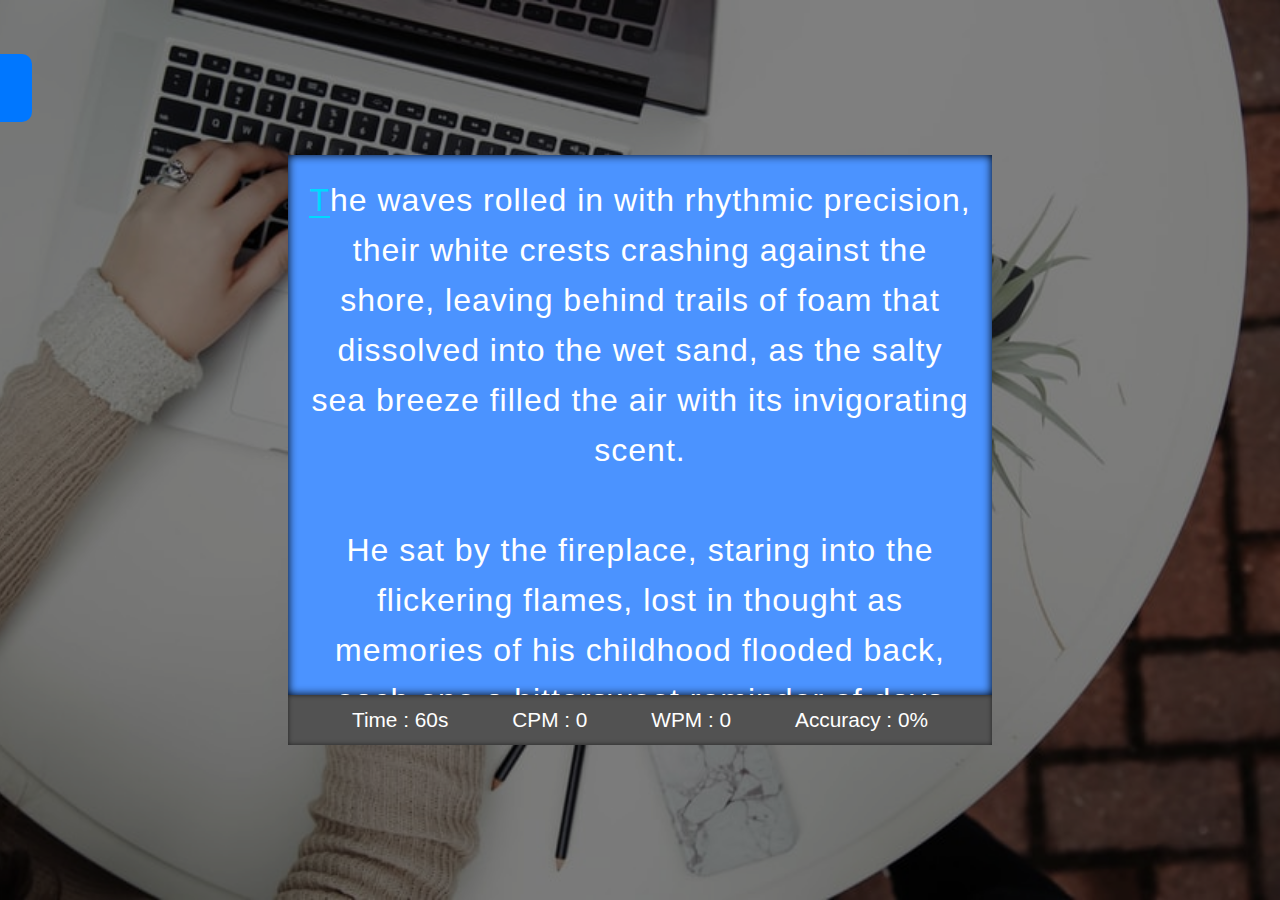
<file: index.html>
<!DOCTYPE html>
<html lang="en">

<head>
    <link rel="stylesheet" href="https://cdnjs.cloudflare.com/ajax/libs/font-awesome/6.1.1/css/all.min.css"
        integrity="sha512-KfkfwYDsLkIlwQp6LFnl8zNdLGxu9YAA1QvwINks4PhcElQSvqcyVLLD9aMhXd13uQjoXtEKNosOWaZqXgel0g=="
        crossorigin="anonymous" referrerpolicy="no-referrer" />
    <link rel="stylesheet" href="./necessities/typingTest.css">
    <meta charset="UTF-8">
    <meta http-equiv="X-UA-Compatible" content="IE=edge">
    <meta name="viewport" content="width=device-width, initial-scale=1.0">
    <title>Typing Test</title>
</head>

<body>
    <div class="container">
        <div class="leftPartMenu">
        <div class="menuIcon"><i class="fa-solid fa-bars"></i></div>
            <div class="menusContainer">
                <div class="menuList">
                <i class="menuListItem fa-solid fa-language"></i>
                <i class="menuListItem fa-solid fa-clock"></i>
                <i class="menuListItem fa-solid fa-paragraph"></i>
            </div>
            <div class="menuType">
                <h2>Choose the LANGUAGE</h2>
                <div class="languageContainer">
                    <div class="menuElement language">English</div>
                    <div class="menuElement language">Nepali Unicode</div>
                </div>
            </div>
            <div class="menuType">
                <h2>Set the TIME</h2>
                <div class="timeContainer">
                    <div class="menuElement timeMenu">1 min</div>
                    <div class="menuElement timeMenu ">2 min</div>
                    <div class="menuElement timeMenu ">5 min</div>
                    <div class="menuElement timeMenu ">10 min</div>
                    <div class="menuElement timeMenu ">20 min</div>
                    <div class="menuElement timeMenu ">30 min</div>
                </div>
            </div>
            <div class="menuType">
                <h2>Set the number of PARAGRAPHS</h2>
                <div class="paraMenuContainer">
                    <div class="menuElement para">5</div>
                    <div class="menuElement para">8</div>
                    <div class="menuElement para">10</div>
                    <div class="menuElement para">12</div>
                    <div class="menuElement para">15</div>
                    <div class="menuElement para">20</div>
                </div>
            </div>
            </div>
        </div>
        <div class="main">
            <div class="paragraphContainer"></div>
            <input type="text" class="inputText">
            <div class="typingInfo">
                <div class="time">Time : 60s</div>
                <div class="cpm">CPM : 0</div>
                <div class="wpm">WPM : 0</div>
                <div class="accuracy">Accuracy : 100%</div>
            </div>
        </div>
        <div class="endMenu">
            <h1 class="completed">Completed !!</h1>
            <div class="results">
                <h2 id="typingSpeed">Typing Speed : </h2>
                <h2 id="acc">Accuracy : </h2>
                <h2 id="hscore">Highscore : </h2>
                <button id="restart" onclick="restart()">Play Again</button>
            </div>
        </div>
    </div>
    <script src="./necessities/paragraphs.js"></script>
    <script src="./necessities/typingTest.js"></script>
    <script src="./necessities/endMenuController.js"></script>
</body>

</html>
</file>
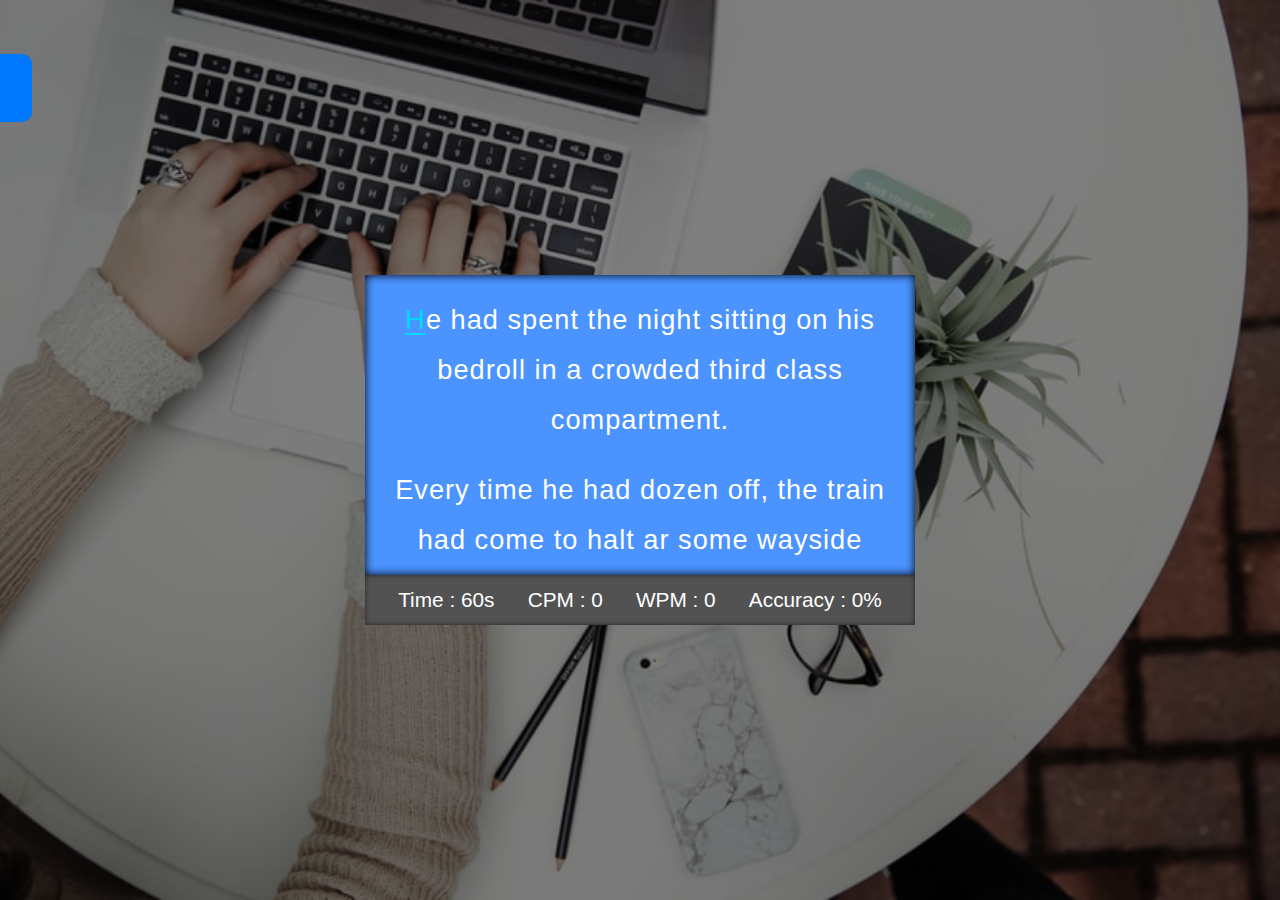
<file: typingTest/typingTest.html>
<!DOCTYPE html>
<html lang="en">

<head>
    <link rel="stylesheet" href="https://cdnjs.cloudflare.com/ajax/libs/font-awesome/6.1.1/css/all.min.css"
        integrity="sha512-KfkfwYDsLkIlwQp6LFnl8zNdLGxu9YAA1QvwINks4PhcElQSvqcyVLLD9aMhXd13uQjoXtEKNosOWaZqXgel0g=="
        crossorigin="anonymous" referrerpolicy="no-referrer" />
    <link rel="stylesheet" href="typingTest.css">
    <meta charset="UTF-8">
    <meta http-equiv="X-UA-Compatible" content="IE=edge">
    <meta name="viewport" content="width=device-width, initial-scale=1.0">
    <title>Typing Test</title>
</head>

<body>
    <div class="container">
        <div class="leftPartMenu">
        <div class="menuIcon"><i class="fa-solid fa-bars"></i></div>
            <div class="menusContainer">
                <div class="menuList">
                <i class="menuListItem fa-solid fa-language"></i>
                <i class="menuListItem fa-solid fa-clock"></i>
                <i class="menuListItem fa-solid fa-paragraph"></i>
            </div>
            <div class="menuType">
                <h2>Choose the LANGUAGE</h2>
                <div class="languageContainer">
                    <div class="menuElement language">English</div>
                    <div class="menuElement language">Nepali Unicode</div>
                </div>
            </div>
            <div class="menuType">
                <h2>Set the TIME</h2>
                <div class="timeContainer">
                    <div class="menuElement timeMenu">1 min</div>
                    <div class="menuElement timeMenu ">2 min</div>
                    <div class="menuElement timeMenu ">5 min</div>
                    <div class="menuElement timeMenu ">10 min</div>
                    <div class="menuElement timeMenu ">20 min</div>
                    <div class="menuElement timeMenu ">30 min</div>
                </div>
            </div>
            <div class="menuType">
                <h2>Set the number of PARAGRAPHS</h2>
                <div class="paraMenuContainer">
                    <div class="menuElement para">5</div>
                    <div class="menuElement para">8</div>
                    <div class="menuElement para">10</div>
                    <div class="menuElement para">12</div>
                    <div class="menuElement para">15</div>
                    <div class="menuElement para">20</div>
                </div>
            </div>
            </div>
        </div>
        <div class="main">
            <div class="paragraphContainer"></div>
            <input type="text" class="inputText">
            <div class="typingInfo">
                <div class="time">Time : 60s</div>
                <div class="cpm">CPM : 0</div>
                <div class="wpm">WPM : 0</div>
                <div class="accuracy">Accuracy : 100%</div>
            </div>
        </div>
        <div class="endMenu">
            <h1 class="completed">Completed !!</h1>
            <div class="results">
                <h2 id="typingSpeed">Typing Speed : </h2>
                <h2 id="acc">Accuracy : </h2>
                <h2 id="hscore">Highscore : </h2>
                <button id="restart" onclick="restart()">Play Again</button>
            </div>
        </div>
    </div>
    <script src="typingTest.js"></script>
    <script src="endMenuController.js"></script>
</body>

</html>
</file>
<file: necessities/typingTest.css>
* {
  margin: 0;
  padding: 0;
  box-sizing: border-box;
}
:root {
  --spacing: 20px;
}
.container {
  position: relative;
  width: 100vw;
  height: 100vh;
  background: url("typingImg.jpg") no-repeat center center/cover;
  display: flex;
  flex-direction: column;
  justify-content: center;
  align-items: center;
  z-index: 1;
}
.container::before {
  content: "";
  position: absolute;
  left: 0;
  top: 0;
  width: 100%;
  height: 100%;
  background: rgba(0, 0, 0, 0.466);
}
.main {
  z-index: 1;
}
.paragraphContainer {
  overflow: hidden;
  scroll-behavior: smooth;
  text-align: center;
  padding: var(--spacing);
  letter-spacing: 1px;
  width: 55vw;
  height: 60vh;
  line-height: 45px;
  background: rgb(75, 147, 255);
  color: white;
  font-size: 2rem;
  font-family: sans-serif;
  box-shadow: inset 0 0 10px black;
}
.paragraphs {
  margin-bottom: calc(var(--spacing) + 30px);
  line-height: 50px;
}
.inputText {
  position: absolute;
  top: 0;
  left: 0;
  pointer-events: none;
  opacity: 0;
}
.incorrect {
  color: red;
}

.correct {
  color: rgba(255, 255, 255, 0.37);
}
.active {
  position: relative;
  color: rgb(0, 217, 255);
}
.spaceIncorrect {
  position: relative;
}
.active::before,
.spaceIncorrect::before {
  content: "";
  width: 100%;
  height: 2px;
  position: absolute;
  left: 0;
  bottom: 0;
  background: rgb(0, 217, 255);
  animation: blink 0.7s linear infinite;
}
.spaceIncorrect::before {
  background: red;
  animation: none;
}
.typingInfo {
  font-family: "Lucida Sans", "Lucida Sans Regular", "Lucida Grande",
    "Lucida Sans Unicode", Geneva, Verdana, sans-serif;
  width: 100%;
  height: 50px;
  background: rgb(82, 82, 82);
  display: flex;
  justify-content: space-evenly;
  align-items: center;
  color: white;
  font-size: 1.3rem;
  box-shadow: inset 0 0 5px rgba(0, 0, 0, 0.575);
}
@keyframes blink {
  0%,
  50% {
    opacity: 1;
  }
  51%,
  100% {
    opacity: 0;
  }
}
.endMenu {
  display: none;
  position: absolute;
  top: 50%;
  left: 50%;
  transform: translate(-50%, -50%);
  background: rgb(236, 236, 236);
  width: 600px;
  height: 400px;
  padding: 2rem;
  font-family: "Lucida Sans", "Lucida Sans Regular", "Lucida Grande",
    "Lucida Sans Unicode", Geneva, Verdana, sans-serif;
  color: white;
  border-radius: 10px;
  box-shadow: 0 0 15px rgb(255, 255, 255);
}
.completed {
  font-size: 2.5rem;
  text-align: center;
  color: rgb(255, 255, 255);
  margin-bottom: 0.3rem;
  background: rgb(0, 119, 255);
  border-radius: 10px;
  padding: 0.3rem;
  box-shadow: 0 0 10px rgb(53, 73, 255);
}
h2 {
  margin-top: 1.5rem;
  font-size: 1.6rem;
}
.results {
  color: rgb(150, 150, 150);
  padding: 1rem;
  background: rgb(255, 255, 255);
  border-radius: 10px;
  box-shadow: inset 3px 3px 5px rgb(197, 197, 197),
    inset -3px -3px 5px rgb(197, 197, 197),
    inset 5px 5px 15px rgb(197, 197, 197),
    inset -5px -5px 15px rgb(197, 197, 197);
}
#restart {
  background: none;
  outline: none;
  border: none;
  background: rgb(0, 119, 255);
  border-radius: 20px;
  box-shadow: 0 0 7px rgb(30, 30, 241);
  padding: 0.8rem;
  font-size: 1.3rem;
  color: white;
  position: absolute;
  bottom: 2rem;
  right: 2rem;
  cursor: pointer;
  transition: 0.7s;
}
#hscore {
  margin-bottom: 1rem;
}
#restart:hover {
  background: rgb(26, 26, 255);
}
.leftPartMenu {
  position: absolute;
  left: 0;
  width: 350px;
  height: 100vh;
}
.menuIcon {
  position: absolute;
  top: 70px;
  cursor: pointer;
  z-index: 99;
}
.menuIcon i {
  padding: 1rem;
  background: rgb(0, 119, 255);
  color: white;
  font-size: 2rem;
  border-radius: 0 10px 10px 0;
}
.menuType h2 {
  font-family: sans-serif;
  text-align: center;
  color: white;
}
.menusContainer {
  position: relative;
  width: 100%;
  height: 400px;
  padding: 1.5rem;
  background: rgb(0, 119, 255);
  border-radius: 0 10px 10px 0;
  top: 150px;
  left: -100%;
  transition: 1s;
  z-index: 99;
}
.menuType {
  display: none;
  width: 82%;
  float: right;
}
.menusContainerActive {
  left: 0%;
  display: block;
}
.activeMenuType {
  display: block;
}
.languageContainer,
.timeContainer,
.paraMenuContainer {
  display: grid;
  grid-template-columns: 1fr 1fr;
  justify-items: center;
  grid-gap: 1.1rem;
  margin-top: 2rem;
}
.menuElement {
  font-family: sans-serif;
  color: white;
  width: 90px;
  height: 60px;
  border: 4px solid white;
  border-radius: 10px;
  display: grid;
  place-content: center;
  font-size: 1.4rem;
  cursor: pointer;
  text-align: center;
}
.para {
  font-size: 1.6rem;
}
.languageContainer {
  grid-template-columns: 1fr;
}
.language {
  font-size: 1.6rem;
  width: 150px;
  height: 80px;
}
.activeLanguage {
  background-color: white;
  color: rgb(0, 119, 255);
  font-weight: bold;
}
.menuListItem {
  color: white;
  font-size: 1.5rem;
  cursor: pointer;
  box-shadow: 0 0 5px rgb(0, 26, 255);
  width: 40px;
  height: 40px;
  border-radius: 5px;
  display: grid;
  place-content: center;
}
.menuListItem:hover,
.menuIcon i:hover,
.menuElement:hover {
  background: rgba(255, 255, 255, 0.897);
  color: rgb(0, 119, 255);
}
.activeMenu {
  background: white;
  color: rgb(0, 119, 255);
}
.menuList {
  background: rgb(0, 119, 255);
  box-shadow: 0 0 5px rgb(0, 26, 255);
  border-radius: 0 5px 5px 0;
  position: absolute;
  top: 25%;
  left: 0;
  height: 50%;
  width: 18%;
  display: flex;
  flex-direction: column;
  justify-content: space-evenly;
  align-items: center;
}
</file>
<file: typingTest/typingTest.css>
*{
    margin: 0;
    padding: 0;
    box-sizing: border-box;
}
:root{
    --spacing : 20px;
}
.container{
    position: relative;
    width: 100vw;
    height: 100vh;
    background: url("typingImg.jpg") no-repeat center center/cover;
    display: flex;
    flex-direction: column;
    justify-content: center;
    align-items: center;
    z-index: 1;
}
.container::before{
    content: "";
    position: absolute;
    left: 0;
    top: 0;
    width: 100%;
    height: 100%;
    background: rgba(0, 0, 0, 0.466);
}
.main{
    z-index: 1;
}
.paragraphContainer{
    overflow: hidden;
    scroll-behavior: smooth;
    text-align: center;
    padding: var(--spacing);
    letter-spacing: 1px;
    width: 550px;
    height: 300px;
    line-height: 45px;
    background: rgb(75, 147, 255);
    color: white;
    font-size: 1.7rem;
    font-family: sans-serif;
    box-shadow: inset 0 0 10px black;
}
.paragraphs{
    margin-bottom: var(--spacing);
    line-height: 50px;
}
.inputText{
    position: absolute;
    top: 0;
    left: 0;
    pointer-events: none;
    opacity: 0;
}
.incorrect{
    color: red;
}

.correct{
    color: rgba(255, 255, 255, 0.37);
}
.active{
    position: relative;
    color: rgb(0, 217, 255);
}
.spaceIncorrect{
    position: relative;
}
.active::before,.spaceIncorrect::before{
content: "";
width: 100%;
height: 2px;
position: absolute;
bottom: 0;
background: rgb(0, 217, 255);
animation: blink 0.7s linear infinite;
}
.spaceIncorrect::before{
    background: red;
    animation: none;
}
.typingInfo{
    font-family: 'Lucida Sans', 'Lucida Sans Regular', 'Lucida Grande', 'Lucida Sans Unicode', Geneva, Verdana, sans-serif;
    width: 550px;
    height: 50px;
    background: rgb(82, 82, 82);
    display: flex;
    justify-content: space-evenly;
    align-items: center;
    color: white;
    font-size: 1.3rem;
    box-shadow: inset 0 0 5px rgba(0, 0, 0, 0.575);
}
@keyframes blink{
    0%, 50%{
        opacity: 1;
    }
    51%,100%{
        opacity: 0;
    }
}
.endMenu{
    display: none;
    position: absolute;
    top: 50%;
    left: 50%;
    transform: translate(-50%,-50%);
    background: rgb(236, 236, 236);
    width: 600px;
    height: 400px;
    padding: 2rem;
    font-family: 'Lucida Sans', 'Lucida Sans Regular', 'Lucida Grande', 'Lucida Sans Unicode', Geneva, Verdana, sans-serif;
    color: white;
    border-radius: 10px;
    box-shadow: 0 0 15px rgb(255, 255, 255);

}
.completed{
font-size: 2.5rem;
text-align: center;
color: rgb(255, 255, 255);
margin-bottom: 0.3rem;
background: rgb(0, 119, 255);
border-radius: 10px;
padding: 0.3rem;
box-shadow: 0 0 10px rgb(53, 73, 255);

}
h2{
    margin-top: 1.5rem;
    font-size: 1.6rem;
}
.results{
    color: rgb(150, 150, 150);
    padding: 1rem;
    background: rgb(255, 255, 255);
    border-radius: 10px;
    box-shadow: inset 3px 3px 5px rgb(197, 197, 197), inset -3px -3px 5px rgb(197, 197, 197),
    inset 5px 5px 15px rgb(197, 197, 197), inset -5px -5px 15px rgb(197, 197, 197);
}
#restart{
    background: none;
    outline: none;
    border: none;
    background: rgb(0, 119, 255);
    border-radius: 20px;
    box-shadow: 0 0 7px rgb(30, 30, 241);
    padding: 0.8rem;   
    font-size: 1.3rem;
    color: white;
    position: absolute;
    bottom: 2rem;
    right: 2rem;
    cursor: pointer;
    transition: 0.7s;
}
#hscore{
    margin-bottom: 1rem;
}
#restart:hover{
    background: rgb(26, 26, 255);
}
.leftPartMenu{
    position: absolute;
    left: 0;
    width: 350px;
    height: 100vh;
}
.menuIcon{
    position: absolute;
    top: 70px;
    cursor: pointer;
    z-index: 99;
}
.menuIcon i{
    padding: 1rem;
    background: rgb(0, 119, 255);
    color: white;
    font-size: 2rem;
    border-radius: 0 10px 10px 0;
}
.menuType h2{
    font-family: sans-serif;
    text-align: center;
    color: white;
}
.menusContainer{
    position: relative;
    width: 100%;
    height: 400px;
    padding: 1.5rem;
    background: rgb(0, 119, 255);
    border-radius: 0 10px 10px 0;
    top: 150px;
    left: -100%;
    transition: 1s;
    z-index: 99;
}
.menuType{
    display: none;
    width: 82%;
    float: right;
}
.menusContainerActive{
    left: 0%;
    display: block;
}
.activeMenuType{
    display: block;
}
.languageContainer, .timeContainer, .paraMenuContainer{
    display: grid;
    grid-template-columns: 1fr 1fr;
    justify-items: center;
    grid-gap: 1.1rem;
    margin-top: 2rem;
}
.menuElement{
    font-family: sans-serif;
    color: white;
    width: 90px;
    height: 60px;
    border: 4px solid white;
    border-radius: 10px;
    display: grid;
    place-content: center;
    font-size: 1.4rem;
    cursor: pointer;
    text-align: center;
}
.para{
    font-size: 1.6rem;
}
.languageContainer{
    grid-template-columns: 1fr;
}
.language{
    font-size: 1.6rem;
    width: 150px;
    height: 80px;
}
.activeLanguage{
    background-color: white;
    color: rgb(0, 119, 255);
    font-weight: bold;
}
.menuListItem{
    color: white;
    font-size: 1.5rem;
    cursor: pointer;
    box-shadow: 0 0 5px rgb(0, 26, 255);
    width: 40px;
    height: 40px;
    border-radius: 5px;
    display: grid;
    place-content: center;
}
.menuListItem:hover, .menuIcon i:hover, .menuElement:hover{
    background: rgba(255, 255, 255, 0.897);
    color: rgb(0, 119, 255)
}
.activeMenu{
    background: white;
    color: rgb(0, 119, 255)
}
.menuList{
    background: rgb(0, 119, 255);
    box-shadow: 0 0 5px rgb(0, 26, 255);
    border-radius: 0 5px 5px 0;
    position: absolute;
    top: 25%;
    left: 0;
    height: 50%;
    width: 18%;
    display: flex;
    flex-direction: column;
    justify-content: space-evenly;
    align-items: center;
}
</file>
